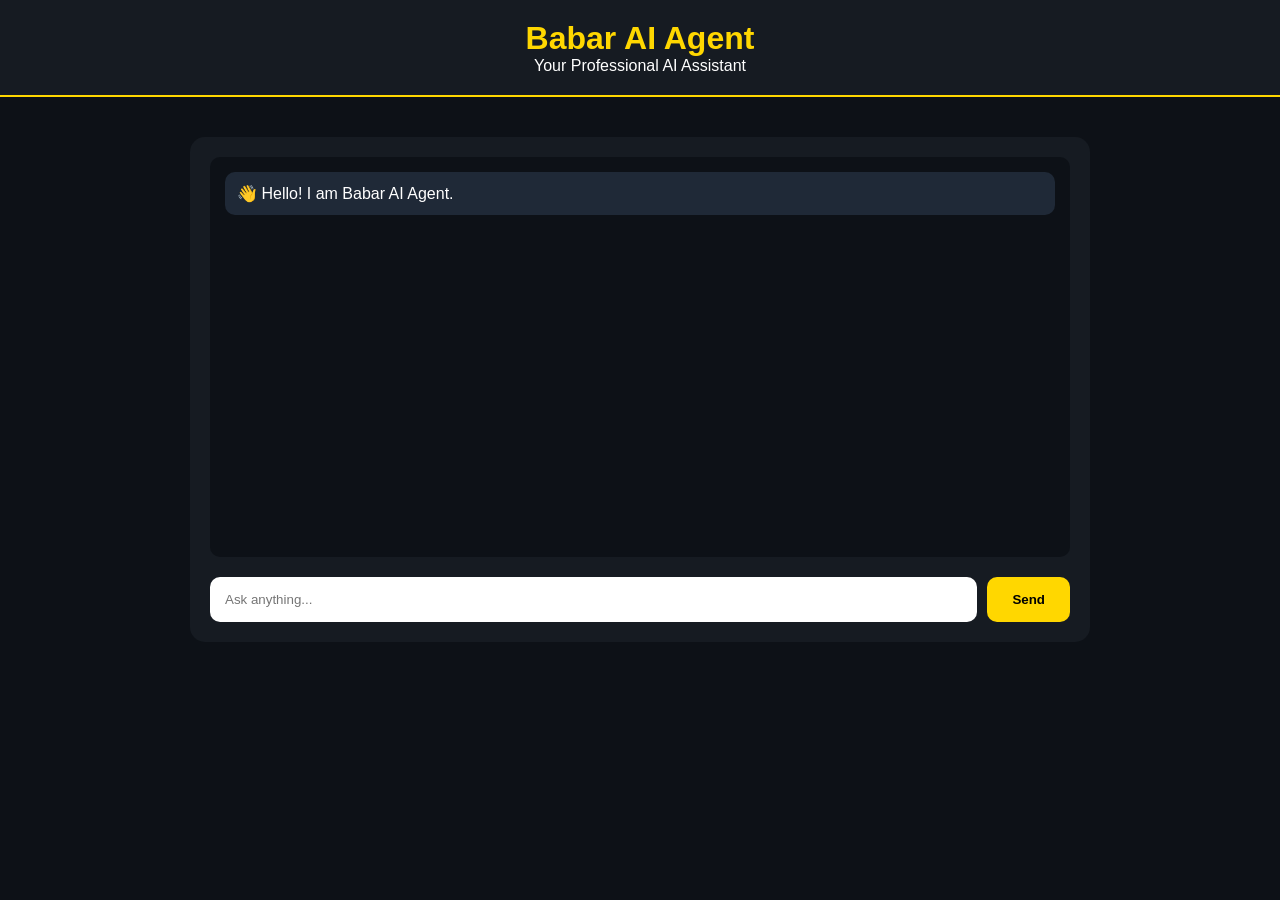
<file: index.html>
<!DOCTYPE html>
<html lang="en">
<head>
    <meta charset="UTF-8">
    <meta name="viewport" content="width=device-width, initial-scale=1.0">
    <title>Babar AI Agent</title>

    <link rel="stylesheet" href="style.css">
</head>
<body>

<header>
    <h1>Babar AI Agent</h1>
    <p>Your Professional AI Assistant</p>
</header>

<main>

<div class="chat-container">

<div class="chat-box" id="chatBox">

<div class="ai-message">
👋 Hello! I am Babar AI Agent.
</div>

</div>

<div class="input-area">

<input
type="text"
id="userInput"
placeholder="Ask anything...">

<button onclick="sendMessage()">
Send
</button>

</div>

</div>

</main>

<script src="script.js"></script>

</body>
</html>
</file>
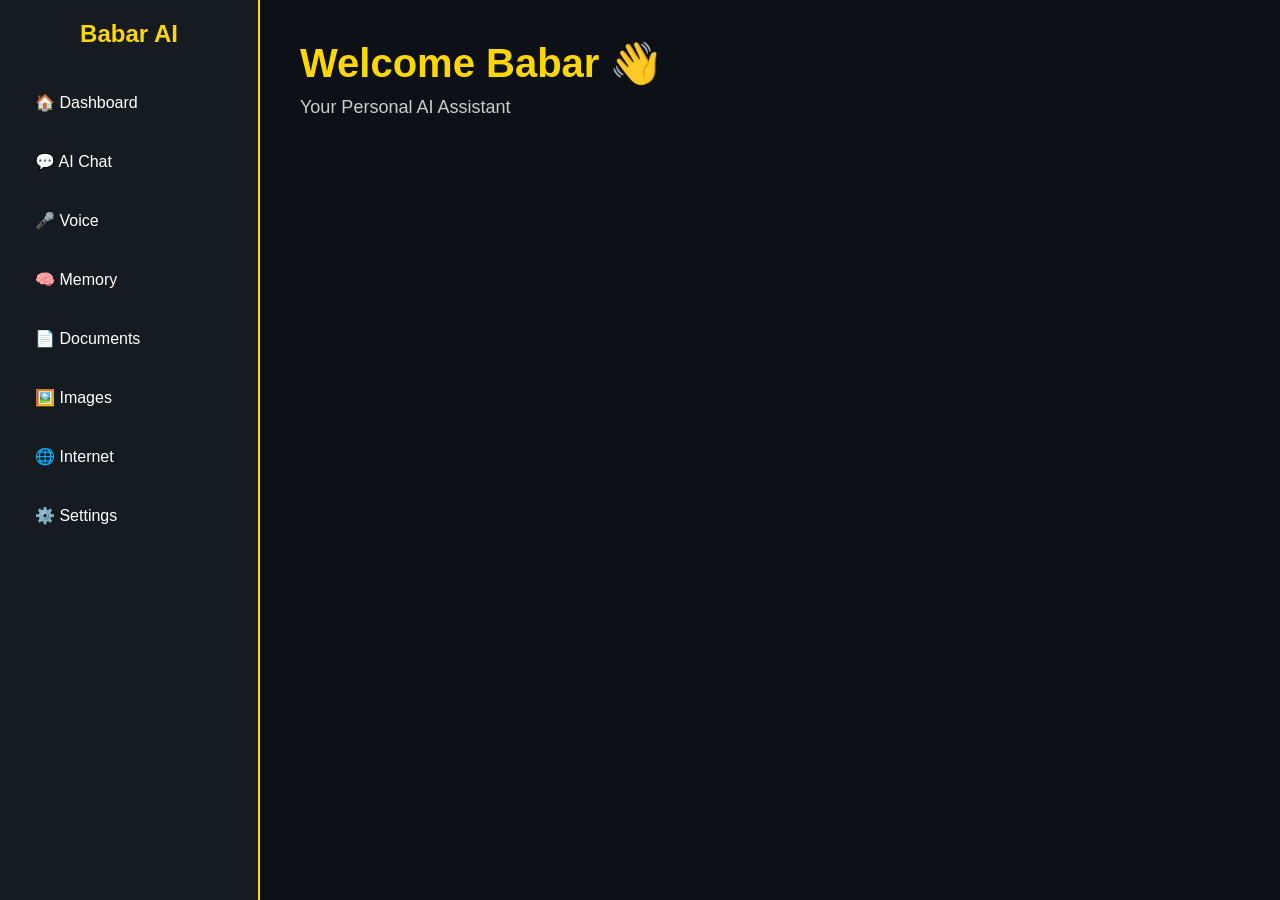
<file: dashboard.html>
<!DOCTYPE html>
<html lang="en">

<head>
    <meta charset="UTF-8">
    <meta name="viewport" content="width=device-width, initial-scale=1.0">
    <title>Babar AI Dashboard</title>

    <link rel="stylesheet" href="dashboard.css">
</head>

<body>

<div class="sidebar">

    <h2>Babar AI</h2>

    <ul>

        <li>🏠 Dashboard</li>

        <li>💬 AI Chat</li>

        <li>🎤 Voice</li>

        <li>🧠 Memory</li>

        <li>📄 Documents</li>

        <li>🖼️ Images</li>

        <li>🌐 Internet</li>

        <li>⚙️ Settings</li>

    </ul>

</div>

<div class="main">

    <h1>Welcome Babar 👋</h1>

    <p>Your Personal AI Assistant</p>

</div>

<script src="dashboard.js"></script>

</body>

</html>
</file>
<file: style.css>
*{
margin:0;
padding:0;
box-sizing:border-box;
font-family:Arial,sans-serif;
}

body{
background:#0d1117;
color:white;
}

header{
background:#161b22;
padding:20px;
text-align:center;
border-bottom:2px solid gold;
}

header h1{
color:gold;
}

.chat-container{
width:90%;
max-width:900px;
margin:40px auto;
background:#161b22;
border-radius:15px;
padding:20px;
}

.chat-box{
height:400px;
overflow-y:auto;
padding:15px;
background:#0d1117;
border-radius:10px;
}

.ai-message{
background:#1f2937;
padding:12px;
border-radius:10px;
margin-bottom:10px;
}

.user-message{
background:gold;
color:black;
padding:12px;
border-radius:10px;
margin-bottom:10px;
text-align:right;
}

.input-area{
display:flex;
margin-top:20px;
gap:10px;
}

input{
flex:1;
padding:15px;
border:none;
border-radius:10px;
}

button{
padding:15px 25px;
background:gold;
border:none;
border-radius:10px;
font-weight:bold;
cursor:pointer;
}
</file>
<file: dashboard.css>
*{
    margin:0;
    padding:0;
    box-sizing:border-box;
    font-family:Arial, sans-serif;
}

body{
    display:flex;
    background:#0d1117;
    color:white;
    height:100vh;
}

.sidebar{
    width:260px;
    background:#161b22;
    border-right:2px solid gold;
    padding:20px;
}

.sidebar h2{
    color:gold;
    text-align:center;
    margin-bottom:30px;
}

.sidebar ul{
    list-style:none;
}

.sidebar ul li{
    padding:15px;
    margin:10px 0;
    border-radius:10px;
    cursor:pointer;
    transition:0.3s;
}

.sidebar ul li:hover{
    background:gold;
    color:black;
}

.main{
    flex:1;
    padding:40px;
}

.main h1{
    color:gold;
    font-size:40px;
}

.main p{
    margin-top:10px;
    font-size:18px;
    color:#cccccc;
}

.card{
    margin-top:30px;
    background:#161b22;
    padding:20px;
    border-radius:15px;
    border:1px solid #2d333b;
}
</file>
